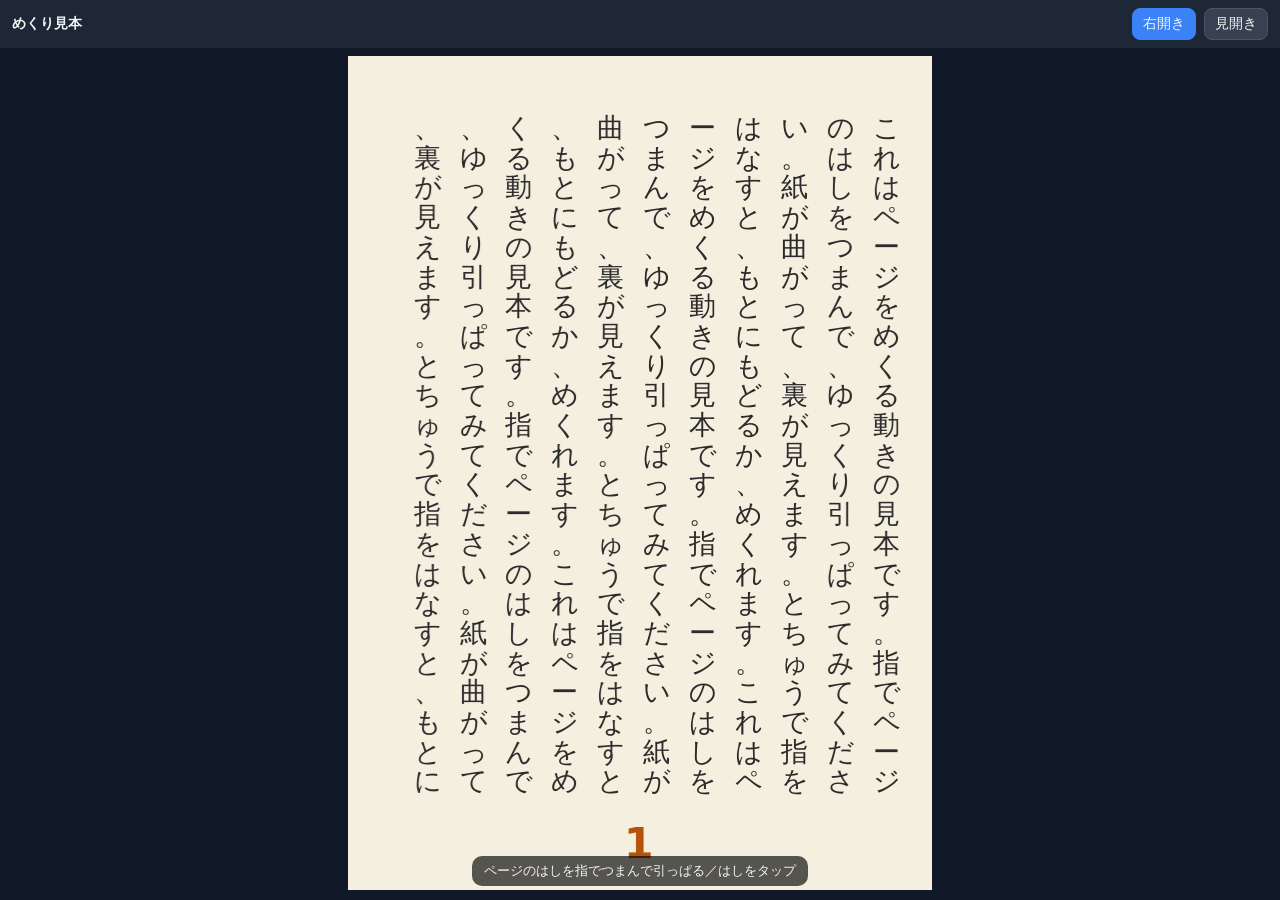
<file: sample/curl.html>
<!doctype html>
<html lang="ja">
<head>
<meta charset="utf-8">
<meta name="viewport" content="width=device-width, initial-scale=1, maximum-scale=1, viewport-fit=cover">
<title>めくり見本</title>
<style>
  html, body { margin: 0; height: 100%; background: #111827; color: #f3f4f6; overflow: hidden;
    font-family: system-ui, -apple-system, "Hiragino Sans", "Yu Gothic UI", sans-serif;
    user-select: none; -webkit-user-select: none; -webkit-touch-callout: none; touch-action: none; }
  #bar { position: fixed; left: 0; right: 0; top: 0; display: flex; gap: 8px; align-items: center; padding: max(8px, env(safe-area-inset-top)) 12px 8px;
    background: rgba(31,41,55,.92); z-index: 2; font-size: 14px; flex-wrap: wrap; }
  #bar b { flex: 1; min-width: 120px; }
  button { font: inherit; background: #374151; color: #f3f4f6; border: 1px solid #4b5563; border-radius: 8px; padding: 6px 10px; }
  button.on { background: #3b82f6; border-color: #3b82f6; }
  #cv { position: fixed; left: 0; top: 0; width: 100vw; height: 100vh; display: block; }
  #hint { position: fixed; left: 50%; bottom: max(14px, env(safe-area-inset-bottom)); transform: translateX(-50%); background: rgba(0,0,0,.65);
    padding: 6px 12px; border-radius: 10px; font-size: 13px; white-space: nowrap; pointer-events: none; }
</style>
</head>
<body>
<canvas id="cv"></canvas>
<div id="bar"><b>めくり見本</b><button id="dir" class="on">右開き</button><button id="two">見開き</button></div>
<div id="hint">ページのはしを指でつまんで引っぱる／はしをタップ</div>
<script>
'use strict';
// 指についてくる「紙が曲がってめくれる」見本（BookViewer に入れる前の試し）
const cv = document.getElementById('cv'), g = cv.getContext('2d');
const N = 12;
let rtl = true, two = false, cur = 0;   // cur：見えているページ（見開きなら左右の組の最初）
let W = 0, H = 0, dpr = 1, pageRect = null;
const pages = [];
// 見本のページ（縦書き風の文字と、ページ番号）
function makePage(i, w, h) {
  const c = document.createElement('canvas'); c.width = w; c.height = h;
  const x = c.getContext('2d');
  x.fillStyle = i % 2 ? '#f7f2e6' : '#f5efe0'; x.fillRect(0, 0, w, h);
  x.fillStyle = '#2b2b2b'; const fs = Math.max(10, Math.round(w / 22));
  x.font = fs + 'px "Hiragino Mincho ProN", "Yu Mincho", serif';
  const text = 'これはページをめくる動きの見本です。指でページのはしをつまんで、ゆっくり引っぱってみてください。紙が曲がって、裏が見えます。とちゅうで指をはなすと、もとにもどるか、めくれます。';
  let col = 0, k = (i * 7) % text.length;
  for (let xx = w - fs * 2.2; xx > fs * 1.2; xx -= fs * 1.7, col++) {
    for (let yy = fs * 3; yy < h - fs * 3; yy += fs * 1.1) { x.fillText(text[k % text.length], xx, yy); k++; }
  }
  x.font = 'bold ' + Math.round(fs * 1.6) + 'px system-ui'; x.fillStyle = '#b45309';
  x.fillText(String(i + 1), w / 2 - fs * 0.6, h - fs * 1.2);
  return c;
}
function layout() {
  dpr = Math.min(2, window.devicePixelRatio || 1);
  W = innerWidth; H = innerHeight;
  cv.width = Math.round(W * dpr); cv.height = Math.round(H * dpr);
  const top = 56, avH = H - top - 10, ratio = 0.7;
  let ph = avH, pw = ph * ratio;
  const cols = two ? 2 : 1;
  if (pw * cols > W - 16) { pw = (W - 16) / cols; ph = pw / ratio; }
  pageRect = { x: (W - pw * cols) / 2, y: top + (avH - ph) / 2, w: pw, h: ph };
  pages.length = 0;
  for (let i = 0; i < N; i++) pages.push(makePage(i, Math.round(pw * dpr), Math.round(ph * dpr)));
  if (two) cur -= cur % 2;
  draw();
}
// 見開きの左右どちらに、何ページ目を置くか（右開きは右が若いページ）
function slots(start) {
  if (!two) return [{ i: start, x: pageRect.x }];
  const a = start, b = start + 1;
  const L = pageRect.x, R = pageRect.x + pageRect.w;
  return rtl ? [{ i: a, x: R }, { i: b, x: L }] : [{ i: a, x: L }, { i: b, x: R }];
}
function drawPage(i, x) {
  if (i < 0 || i >= N) { g.fillStyle = '#1f2937'; g.fillRect(x, pageRect.y, pageRect.w, pageRect.h); return; }
  g.drawImage(pages[i], x, pageRect.y, pageRect.w, pageRect.h);
}
const step = () => (two ? 2 : 1);

// ---- めくり（いま動いている紙） ----
// turn = { fwd, sx: 動く紙の左はし, side: 'L'|'R'（つまんだはし）, cy: つまんだ角の高さ, f: 指の位置, front, back(裏に来るページ) }
let turn = null, anim = 0;
function startTurn(fwd, cornerY) {
  const n = cur + (fwd ? step() : -step());
  if (n < 0 || n >= N) return null;
  // 進むとき、右開きは左のはしを引く。もどるときは右のはし
  const side = (fwd === rtl) ? 'L' : 'R';
  let sx;
  if (two) sx = side === 'L' ? pageRect.x : pageRect.x + pageRect.w;
  else sx = pageRect.x;
  const cy = cornerY < pageRect.y + pageRect.h / 2 ? pageRect.y : pageRect.y + pageRect.h;
  // 動く紙のおもて・うら・下に見えるページ
  let front, back, under;
  if (!two) { front = cur; back = -1; under = n; }
  else {
    const now = slots(cur), nxt = slots(n);
    const pick = (arr) => arr.find((s) => (side === 'L' ? s.x === pageRect.x : s.x !== pageRect.x)).i;
    const pickOther = (arr) => arr.find((s) => (side === 'L' ? s.x !== pageRect.x : s.x === pageRect.x)).i;
    front = pick(now); under = pick(nxt); back = pickOther(nxt);
  }
  const cx = side === 'L' ? sx : sx + pageRect.w;
  return { fwd, side, sx, cx, cy, f: { x: cx, y: cy }, front, back, under, n };
}
// 半分の面で多角形を切る（n の向きの側を残す）
function clipPoly(poly, m, n, keepPositive) {
  const out = [], s = keepPositive ? 1 : -1;
  for (let k = 0; k < poly.length; k++) {
    const a = poly[k], b = poly[(k + 1) % poly.length];
    const da = s * ((a.x - m.x) * n.x + (a.y - m.y) * n.y), db = s * ((b.x - m.x) * n.x + (b.y - m.y) * n.y);
    if (da >= 0) out.push(a);
    if ((da >= 0) !== (db >= 0)) { const t = da / (da - db); out.push({ x: a.x + (b.x - a.x) * t, y: a.y + (b.y - a.y) * t }); }
  }
  return out;
}
const pathOf = (poly) => { g.beginPath(); poly.forEach((p, k) => (k ? g.lineTo(p.x, p.y) : g.moveTo(p.x, p.y))); g.closePath(); };
function draw() {
  g.setTransform(dpr, 0, 0, dpr, 0, 0);
  g.fillStyle = '#111827'; g.fillRect(0, 0, W, H);
  const base = slots(cur);
  if (!turn) { base.forEach((s) => drawPage(s.i, s.x)); if (two) spine(); return; }
  const t = turn, pr = { x: t.sx, y: pageRect.y, w: pageRect.w, h: pageRect.h };
  // 動かない側のページ
  base.forEach((s) => { if (s.i !== t.front) drawPage(s.i, s.x); });
  // 動く紙の下に見えるページ
  drawPage(t.under, t.sx);
  const C = { x: t.cx, y: t.cy }, F = t.f;
  const dx = F.x - C.x, dy = F.y - C.y, len = Math.hypot(dx, dy);
  if (len < 0.5) { drawPage(t.front, t.sx); if (two) spine(); return; }
  const n = { x: dx / len, y: dy / len }, M = { x: (C.x + F.x) / 2, y: (C.y + F.y) / 2 };
  const rect = [{ x: pr.x, y: pr.y }, { x: pr.x + pr.w, y: pr.y }, { x: pr.x + pr.w, y: pr.y + pr.h }, { x: pr.x, y: pr.y + pr.h }];
  const stay = clipPoly(rect, M, n, true), fold = clipPoly(rect, M, n, false);
  // 折れ目の近くの、下のページに落ちる影
  g.save(); pathOf(fold); g.clip();
  const sh = g.createLinearGradient(M.x, M.y, M.x - n.x * 40, M.y - n.y * 40);
  sh.addColorStop(0, 'rgba(0,0,0,0.35)'); sh.addColorStop(1, 'rgba(0,0,0,0)');
  g.fillStyle = sh; g.fillRect(pr.x, pr.y, pr.w, pr.h); g.restore();
  // 残っている、おもての部分
  if (stay.length > 2) {
    g.save(); pathOf(stay); g.clip();
    g.drawImage(t.front >= 0 && t.front < N ? pages[t.front] : pages[0], pr.x, pr.y, pr.w, pr.h);
    const s2 = g.createLinearGradient(M.x, M.y, M.x + n.x * 30, M.y + n.y * 30);
    s2.addColorStop(0, 'rgba(0,0,0,0.18)'); s2.addColorStop(1, 'rgba(0,0,0,0)');
    g.fillStyle = s2; g.fillRect(pr.x, pr.y, pr.w, pr.h);
    g.restore();
  }
  // 折り返した裏の部分（折れ目で鏡に映した形）
  if (fold.length > 2) {
    const ref = (p) => { const d = (p.x - M.x) * n.x + (p.y - M.y) * n.y; return { x: p.x - 2 * d * n.x, y: p.y - 2 * d * n.y }; };
    const flap = fold.map(ref);
    g.save();
    g.shadowColor = 'rgba(0,0,0,0.45)'; g.shadowBlur = 18;
    pathOf(flap); g.fillStyle = '#ece6d6'; g.fill();
    g.shadowColor = 'transparent';
    pathOf(flap); g.clip();
    // 見開きのときは、裏は次のページ。1ページのときは、紙の裏（うすく文字がすける）
    g.translate(M.x, M.y);
    const ang = Math.atan2(n.y, n.x);
    g.rotate(ang); g.scale(-1, 1); g.rotate(-ang);
    g.translate(-M.x, -M.y);
    if (t.back >= 0 && t.back < N) {
      // 裏のページは、まっすぐに読めるよう、もう一度鏡に映して置く
      g.save(); g.translate(pr.x + pr.w / 2, 0); g.scale(-1, 1); g.translate(-(pr.x + pr.w / 2), 0);
      g.drawImage(pages[t.back], pr.x, pr.y, pr.w, pr.h); g.restore();
    } else { g.globalAlpha = 0.12; g.drawImage(pages[t.front], pr.x, pr.y, pr.w, pr.h); g.globalAlpha = 1; }
    g.restore();
    // 裏の折れ目のあたりを明るく、はしを少し暗く（紙のまるみ）
    g.save(); pathOf(flap); g.clip();
    const s3 = g.createLinearGradient(M.x, M.y, M.x - n.x * len * 0.5, M.y - n.y * len * 0.5);
    s3.addColorStop(0, 'rgba(255,255,255,0.35)'); s3.addColorStop(0.5, 'rgba(255,255,255,0)'); s3.addColorStop(1, 'rgba(0,0,0,0.12)');
    g.fillStyle = s3; g.fillRect(0, 0, W, H); g.restore();
  }
  if (two) spine();
}
function spine() {
  const x = pageRect.x + pageRect.w;
  const s = g.createLinearGradient(x - 14, 0, x + 14, 0);
  s.addColorStop(0, 'rgba(0,0,0,0)'); s.addColorStop(0.5, 'rgba(0,0,0,0.25)'); s.addColorStop(1, 'rgba(0,0,0,0)');
  g.fillStyle = s; g.fillRect(x - 14, pageRect.y, 28, pageRect.h);
}
// 指の位置を、紙が破れない範囲におさめる（背の角からの長さはページの幅まで）
function setFinger(x, y) {
  const t = turn;
  const spX = t.side === 'L' ? t.sx + pageRect.w : t.sx;
  const S = { x: spX, y: t.cy };
  let dx = x - S.x, dy = y - S.y; const d = Math.hypot(dx, dy), max = pageRect.w;
  if (d > max) { x = S.x + dx * max / d; y = S.y + dy * max / d; }
  // 反対の角もはみ出さないように
  const S2 = { x: spX, y: t.cy === pageRect.y ? pageRect.y + pageRect.h : pageRect.y };
  dx = x - S2.x; dy = y - S2.y; const d2 = Math.hypot(dx, dy), max2 = Math.hypot(pageRect.w, pageRect.h);
  if (d2 > max2) { x = S2.x + dx * max2 / d2; y = S2.y + dy * max2 / d2; }
  t.f = { x, y };
}
// 指をはなしたあと：めくり終える／もどる
function finish(done, speed) {
  const t = turn; if (!t) return;
  cancelAnimationFrame(anim);
  const from = { ...t.f };
  const end = done ? { x: t.side === 'L' ? t.cx + 2 * pageRect.w : t.cx - 2 * pageRect.w, y: t.cy } : { x: t.cx, y: t.cy };
  const ms = speed || 380, t0 = performance.now();
  const ease = (u) => 1 - Math.pow(1 - u, 3);
  const tick = (now) => {
    const u = Math.min(1, (now - t0) / ms), e = ease(u);
    // まん中で少し持ち上がるように
    const lift = done ? Math.sin(Math.PI * e) * pageRect.h * 0.06 * (t.cy === pageRect.y ? 1 : -1) : 0;
    setFingerFree(from.x + (end.x - from.x) * e, from.y + (end.y - from.y) * e + lift);
    draw();
    if (u < 1) anim = requestAnimationFrame(tick);
    else { if (done) cur = t.n; turn = null; draw(); }
  };
  anim = requestAnimationFrame(tick);
}
function setFingerFree(x, y) { turn.f = { x, y }; }

// ---- 指の操作 ----
let drag = null;
cv.addEventListener('pointerdown', (e) => {
  if (turn) return;
  const x = e.clientX, y = e.clientY;
  if (y < pageRect.y - 20 || y > pageRect.y + pageRect.h + 20) return;
  const left = pageRect.x, right = pageRect.x + pageRect.w * (two ? 2 : 1), edge = Math.max(40, pageRect.w * 0.3);
  let side = null;
  if (x < left + edge) side = 'L'; else if (x > right - edge) side = 'R'; else return;
  const fwd = (side === 'L') === rtl;
  const tt = startTurn(fwd, y);
  if (!tt) return;
  turn = tt;
  drag = { id: e.pointerId, x0: x, y0: y, t0: performance.now(), moved: false, lastX: x, lastT: performance.now(), vx: 0 };
  cv.setPointerCapture(e.pointerId);
});
cv.addEventListener('pointermove', (e) => {
  if (!drag || e.pointerId !== drag.id) return;
  const x = e.clientX, y = e.clientY;
  if (Math.hypot(x - drag.x0, y - drag.y0) > 6) drag.moved = true;
  const now = performance.now(); drag.vx = (x - drag.lastX) / Math.max(1, now - drag.lastT); drag.lastX = x; drag.lastT = now;
  if (drag.moved) { setFinger(x, y); draw(); }
});
const up = (e) => {
  if (!drag || e.pointerId !== drag.id) return;
  const t = turn, d = drag; drag = null;
  if (!d.moved) { finish(true, 520); return; }   // タップ：自動でめくる
  const dir = t.side === 'L' ? 1 : -1;
  const moved = (t.f.x - t.cx) * dir;
  finish(moved > pageRect.w * 0.35 || d.vx * dir > 0.5);
};
cv.addEventListener('pointerup', up);
cv.addEventListener('pointercancel', up);
document.getElementById('dir').onclick = (e) => { rtl = !rtl; e.target.textContent = rtl ? '右開き' : '左開き'; draw(); };
document.getElementById('two').onclick = (e) => { two = !two; e.target.classList.toggle('on', two); layout(); };
document.addEventListener('gesturestart', (e) => e.preventDefault());
addEventListener('resize', () => { turn = null; layout(); });
layout();
</script>
</body>
</html>
</file>
